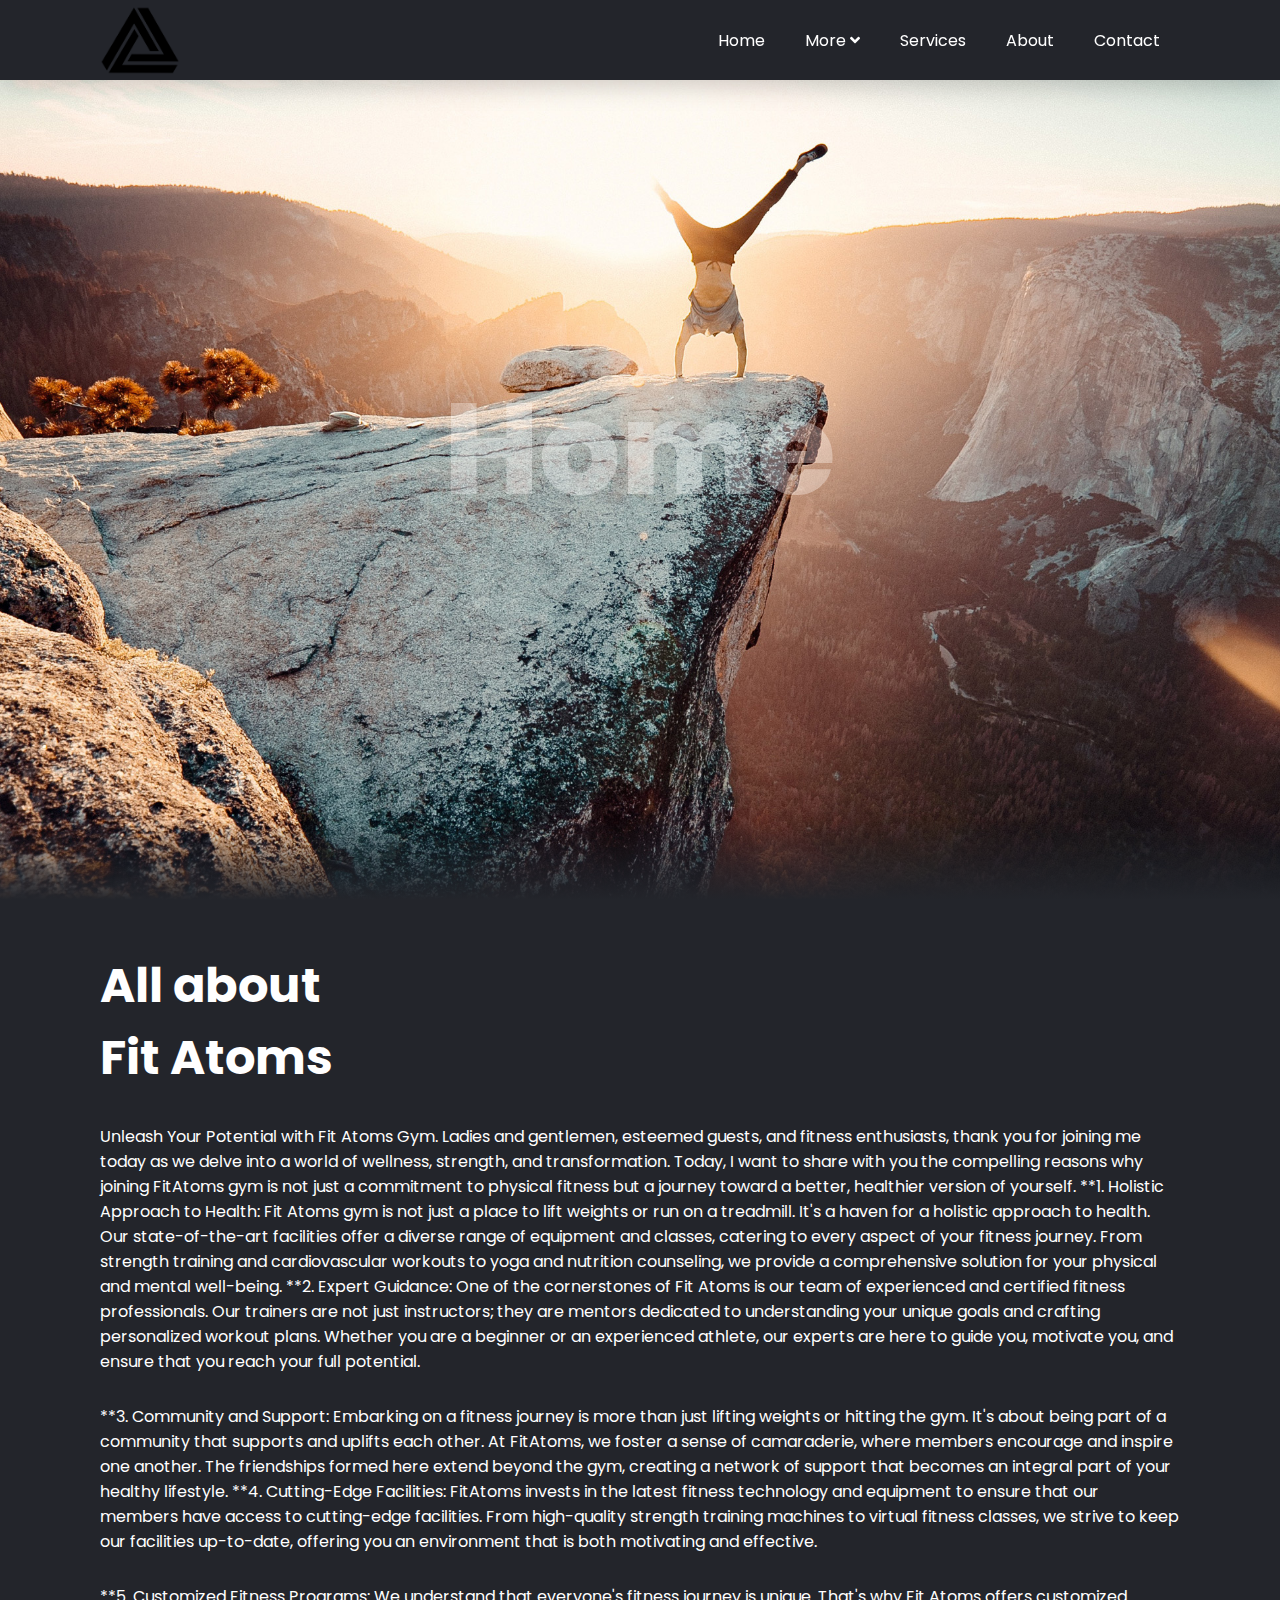
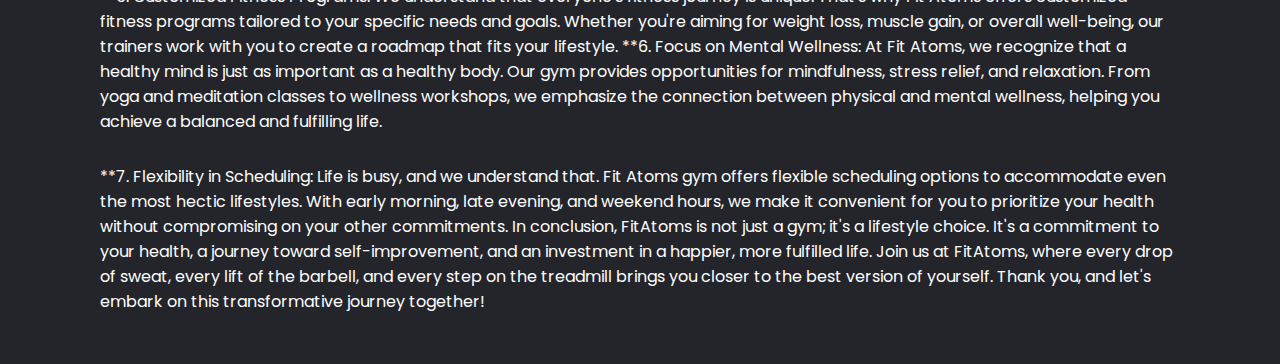
<file: index.html>
<!DOCTYPE html>
<html lang="en" dir="ltr">
  <head>
    <meta charset="utf-8">
    <meta name="viewport" content="width=device-width, initial-scale=1.0">
    <title>FitAtoms</title>
    <link rel="stylesheet" href="style.css">
    <link rel="stylesheet" href="https://cdnjs.cloudflare.com/ajax/libs/font-awesome/5.15.3/css/all.min.css">
    <script src="https://cdnjs.cloudflare.com/ajax/libs/jquery/3.6.0/jquery.min.js" charset="utf-8"></script>
  </head>
  <body>

    <header>
      <a href="imgg.png" class="logo"><img src="imgg.png" alt="Logo"></a>
      <div class="navigation">
        <ul class="menu">
          <div class="close-btn"></div>
          <li class="menu-item"><a href="#">Home</a></li>
          <li class="menu-item">
            <a class="sub-btn" href="#">More <i class="fas fa-angle-down"></i></a>
            <ul class="sub-menu">
              <li class="sub-item"><a href="exercitii.html">Exercises</a></li>
              <li class="sub-item"><a href="nutritie.html">Nutrition</a></li>
              <li class="sub-item"><a href="jokes.html">Jokes</a></li>
            </ul>
            
          
          <li class="menu-item"><a href="#">Services</a></li>
          <li class="menu-item"><a href="#">About</a></li>
          <li class="menu-item"><a href="contact.html">Contact</a></li>
        </ul>
      </div>
      <div class="menu-btn"></div>
    </header>

    <section class="section-home">
      <h1>Home</h1>
    </section>
    <section class="section-two">
      <h2>All about<br>Fit Atoms</h2>
      <p> Unleash Your Potential with Fit Atoms Gym. Ladies and gentlemen, esteemed guests, and fitness enthusiasts, thank you for joining me today as we delve into a world of wellness, strength, and transformation. Today, I want to share with you the compelling reasons why joining FitAtoms gym is not just a commitment to physical fitness but a journey toward a better, healthier version of yourself.  **1. Holistic Approach to Health: Fit Atoms gym is not just a place to lift weights or run on a treadmill. It's a haven for a holistic approach to health. Our state-of-the-art facilities offer a diverse range of equipment and classes, catering to every aspect of your fitness journey. From strength training and cardiovascular workouts to yoga and nutrition counseling, we provide a comprehensive solution for your physical and mental well-being. **2. Expert Guidance: One of the cornerstones of Fit Atoms is our team of experienced and certified fitness professionals. Our trainers are not just instructors; they are mentors dedicated to understanding your unique goals and crafting personalized workout plans. Whether you are a beginner or an experienced athlete, our experts are here to guide you, motivate you, and ensure that you reach your full potential.</p>
      <p>**3. Community and Support: Embarking on a fitness journey is more than just lifting weights or hitting the gym. It's about being part of a community that supports and uplifts each other. At FitAtoms, we foster a sense of camaraderie, where members encourage and inspire one another. The friendships formed here extend beyond the gym, creating a network of support that becomes an integral part of your healthy lifestyle. **4. Cutting-Edge Facilities: FitAtoms invests in the latest fitness technology and equipment to ensure that our members have access to cutting-edge facilities. From high-quality strength training machines to virtual fitness classes, we strive to keep our facilities up-to-date, offering you an environment that is both motivating and effective.</p>
      <p>**5. Customized Fitness Programs: We understand that everyone's fitness journey is unique. That's why Fit Atoms offers customized fitness programs tailored to your specific needs and goals. Whether you're aiming for weight loss, muscle gain, or overall well-being, our trainers work with you to create a roadmap that fits your lifestyle. **6. Focus on Mental Wellness: At Fit Atoms, we recognize that a healthy mind is just as important as a healthy body. Our gym provides opportunities for mindfulness, stress relief, and relaxation. From yoga and meditation classes to wellness workshops, we emphasize the connection between physical and mental wellness, helping you achieve a balanced and fulfilling life.</p>
      <p>**7. Flexibility in Scheduling: Life is busy, and we understand that. Fit Atoms gym offers flexible scheduling options to accommodate even the most hectic lifestyles. With early morning, late evening, and weekend hours, we make it convenient for you to prioritize your health without compromising on your other commitments. In conclusion, FitAtoms is not just a gym; it's a lifestyle choice. It's a commitment to your health, a journey toward self-improvement, and an investment in a happier, more fulfilled life. Join us at FitAtoms, where every drop of sweat, every lift of the barbell, and every step on the treadmill brings you closer to the best version of yourself. Thank you, and let's embark on this transformative journey together!</p>
    </section>

    <script type="text/javascript">
    //jquery for toggle dropdown menus
    $(document).ready(function(){
      //toggle sub-menus
      $(".sub-btn").click(function(){
        $(this).next(".sub-menu").slideToggle();
      });

      //toggle more-menus
      $(".more-btn").click(function(){
        $(this).next(".more-menu").slideToggle();
      });
    });

    //javascript for the responsive navigation menu
    var menu = document.querySelector(".menu");
    var menuBtn = document.querySelector(".menu-btn");
    var closeBtn = document.querySelector(".close-btn");

    menuBtn.addEventListener("click", () => {
      menu.classList.add("active");
    });

    closeBtn.addEventListener("click", () => {
      menu.classList.remove("active");
    });

    //javascript for the navigation bar effects on scroll
    window.addEventListener("scroll", function(){
      var header = document.querySelector("header");
      header.classList.toggle("sticky", window.scrollY > 0);
    });
    </script>

  </body>
</html>
</file>
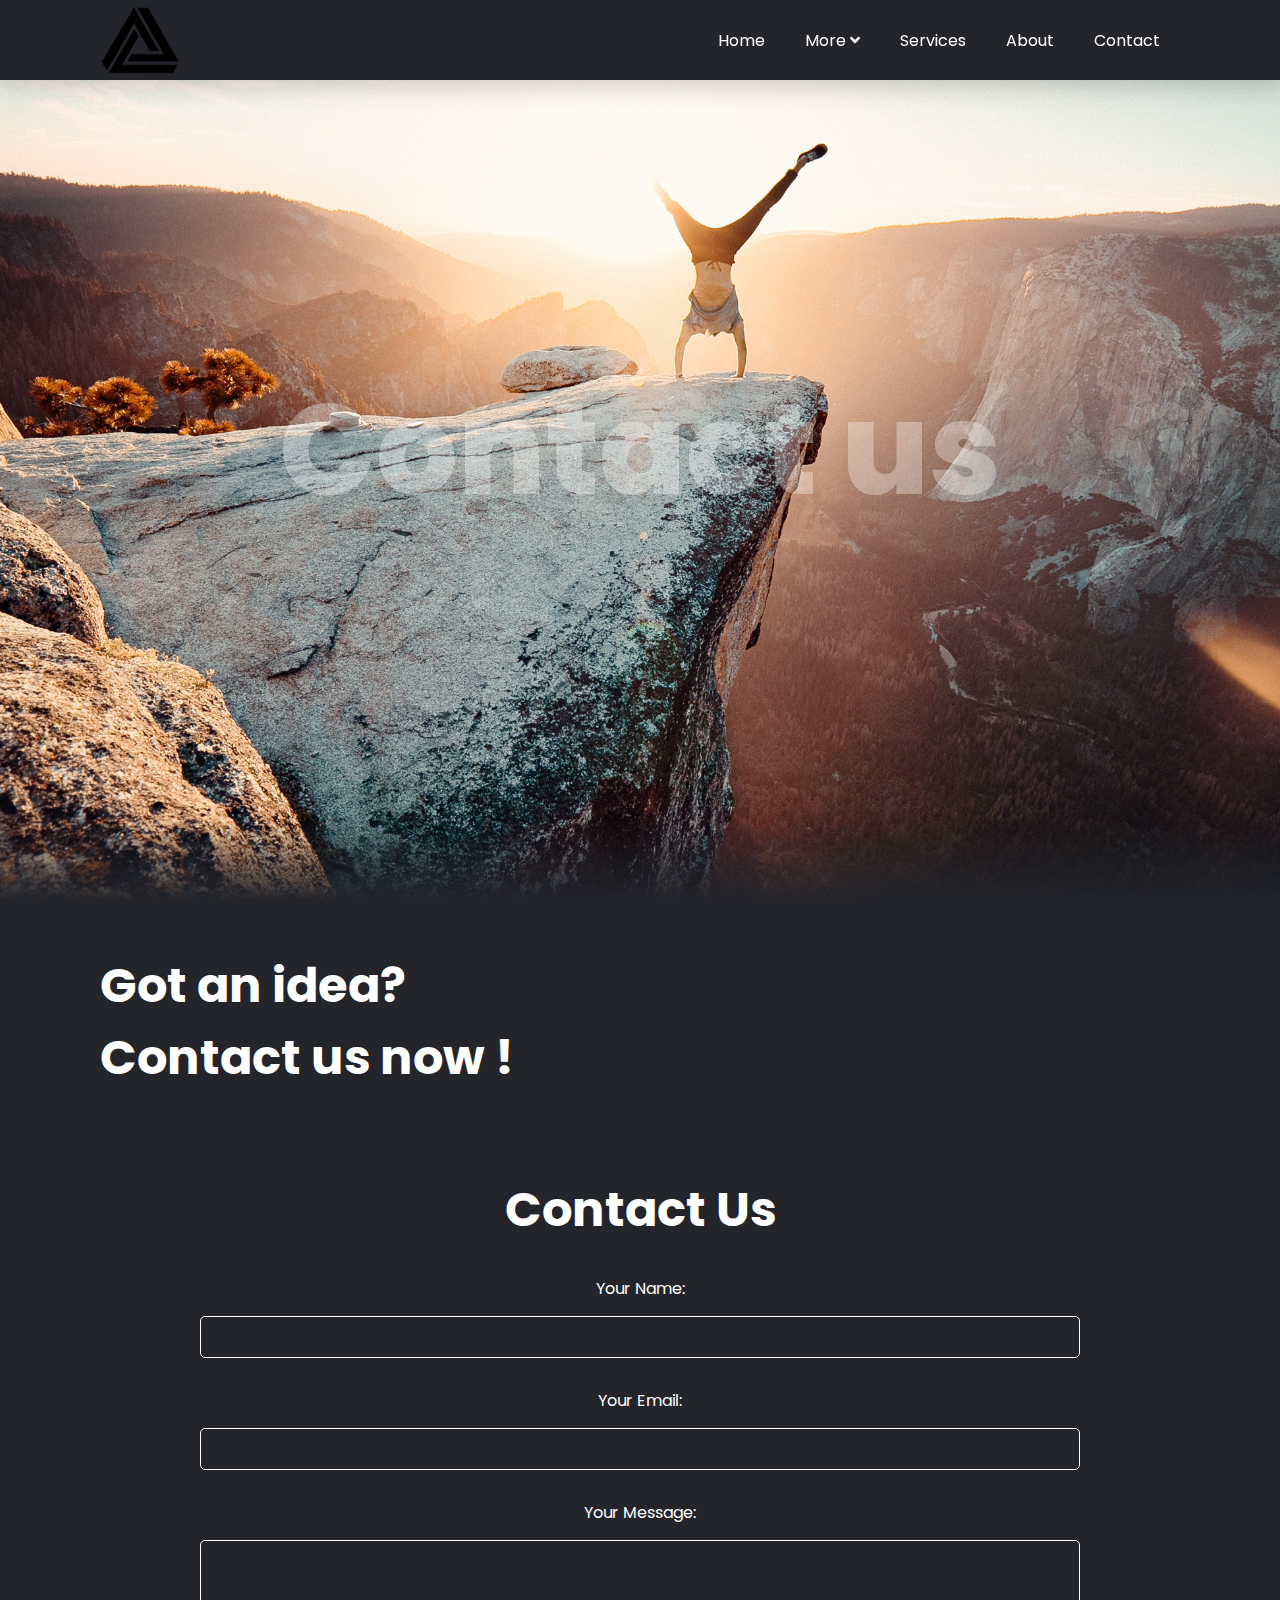
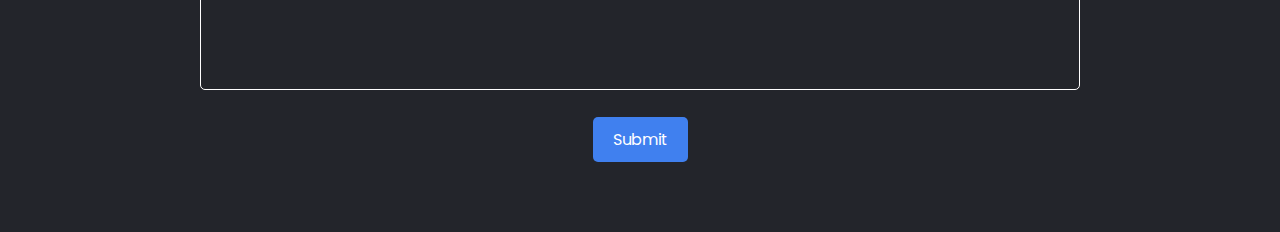
<file: contact.html>
<!DOCTYPE html>
<html lang="en" dir="ltr">
  <head>
    <meta charset="utf-8">
    <meta name="viewport" content="width=device-width, initial-scale=1.0">
    <title>FitAtoms</title>
    <link rel="stylesheet" href="style.css">
    <link rel="stylesheet" href="https://cdnjs.cloudflare.com/ajax/libs/font-awesome/5.15.3/css/all.min.css">
    <script src="https://cdnjs.cloudflare.com/ajax/libs/jquery/3.6.0/jquery.min.js" charset="utf-8"></script>
  </head>
  <body>

    <header>
      <a href="imgg.png" class="logo"><img src="imgg.png" alt="Logo"></a>
      <div class="navigation">
        <ul class="menu">
          <div class="close-btn"></div>
          <li class="menu-item"><a href="index.html">Home</a></li>
          <li class="menu-item">
            <a class="sub-btn" href="#">More <i class="fas fa-angle-down"></i></a>
            <ul class="sub-menu">
              <li class="sub-item"><a href="exercitii.html">Exercises</a></li>
              <li class="sub-item"><a href="nutritie.html">Nutrition</a></li>
              <li class="sub-item"><a href="jokes.html">Jokes</a></li>
            </ul>
            
          
          <li class="menu-item"><a href="#">Services</a></li>
          <li class="menu-item"><a href="#">About</a></li>
          <li class="menu-item"><a href="contact.html">Contact</a></li>
        </ul>
      </div>
      <div class="menu-btn"></div>
    </header>

    <section class="section-home">
      <h1>Contact us</h1>
    </section>
    <section class="section-two">
      <h2>Got an idea?<br>Contact us now !</h2>
      <section class="section-form">
        <h2>Contact Us</h2>
        <form action="#" method="post">
          <label for="name">Your Name:</label>
          <input type="text" id="name" name="name" required>
      
          <label for="email">Your Email:</label>
          <input type="email" id="email" name="email" required>
      
          <label for="message">Your Message:</label>
          <textarea id="message" name="message" required></textarea>
      
          <button type="submit">Submit</button>
        </form>
      </section>
      <p></p>

    </section>

    <script type="text/javascript">
    //jquery for toggle dropdown menus
    $(document).ready(function(){
      //toggle sub-menus
      $(".sub-btn").click(function(){
        $(this).next(".sub-menu").slideToggle();
      });

      //toggle more-menus
      $(".more-btn").click(function(){
        $(this).next(".more-menu").slideToggle();
      });
    });

    //javascript for the responsive navigation menu
    var menu = document.querySelector(".menu");
    var menuBtn = document.querySelector(".menu-btn");
    var closeBtn = document.querySelector(".close-btn");

    menuBtn.addEventListener("click", () => {
      menu.classList.add("active");
    });

    closeBtn.addEventListener("click", () => {
      menu.classList.remove("active");
    });

    //javascript for the navigation bar effects on scroll
    window.addEventListener("scroll", function(){
      var header = document.querySelector("header");
      header.classList.toggle("sticky", window.scrollY > 0);
    });
    </script>

  </body>
</html>
</file>
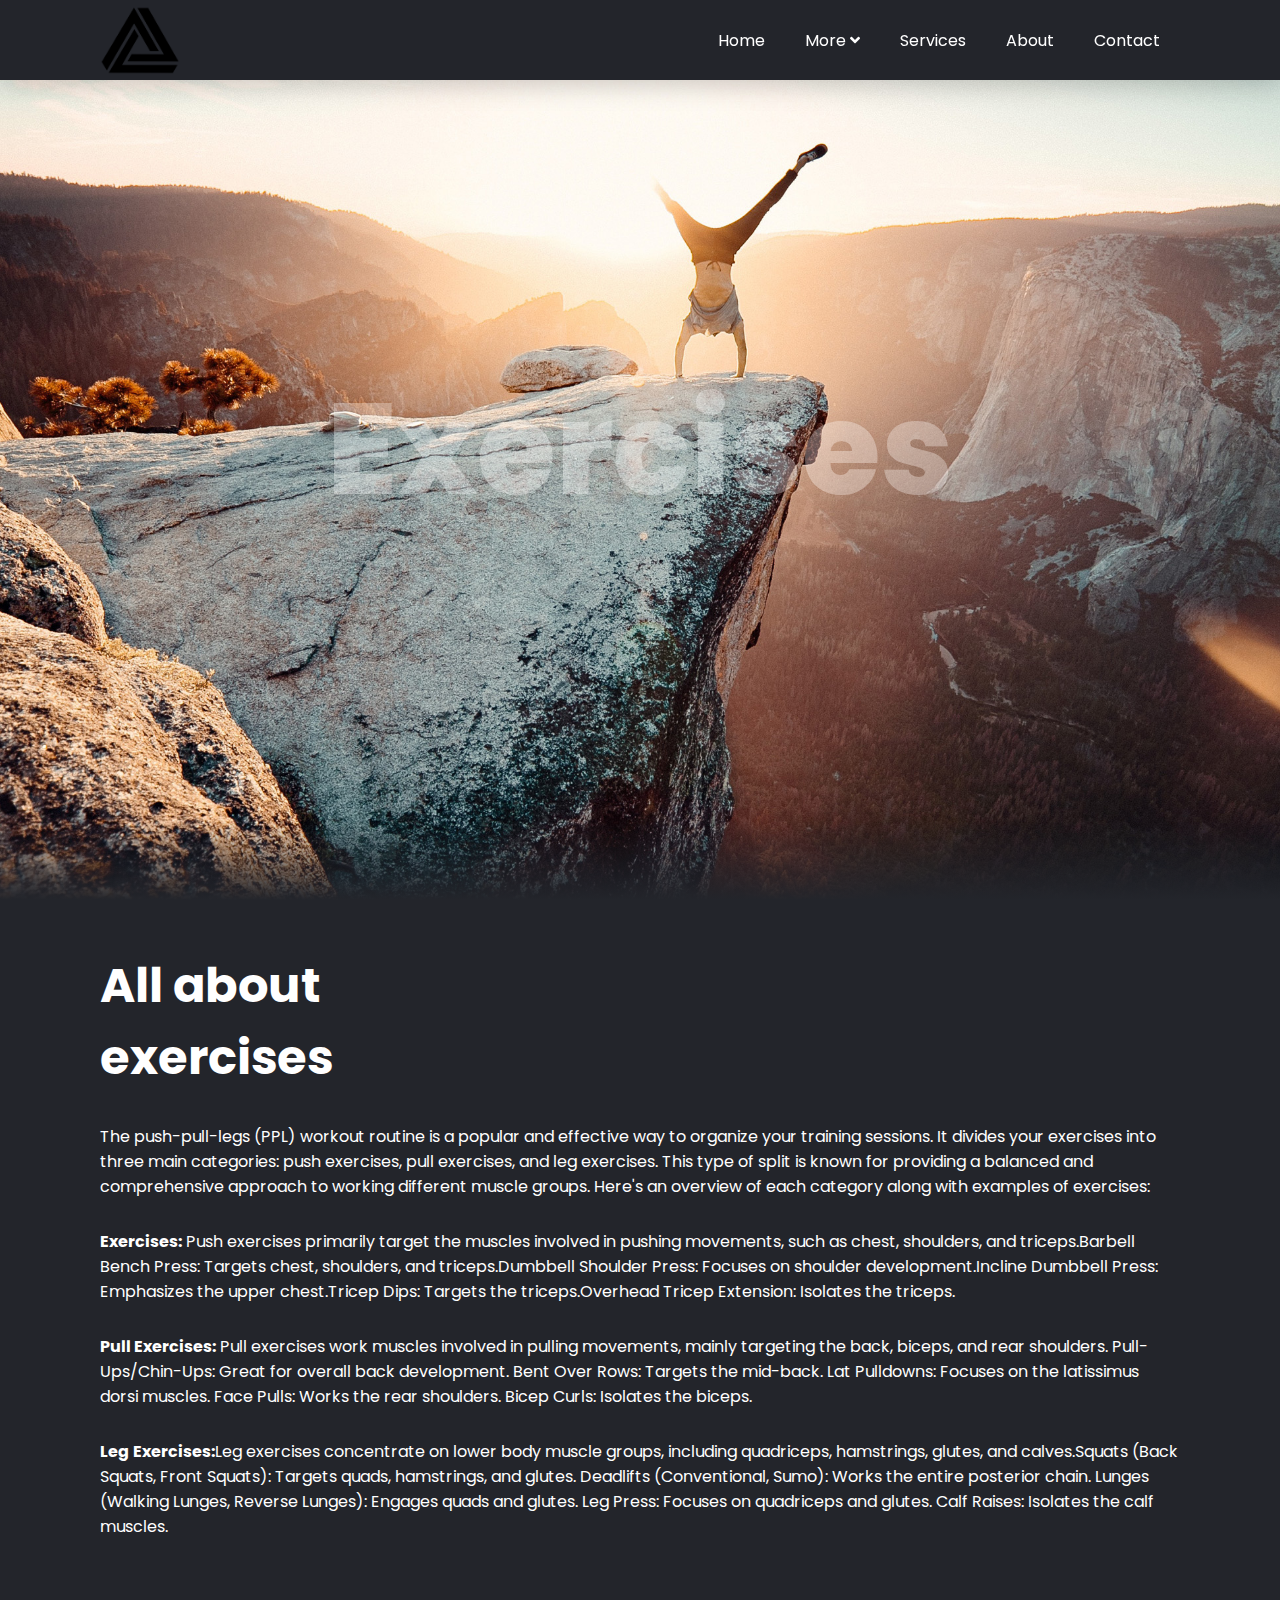
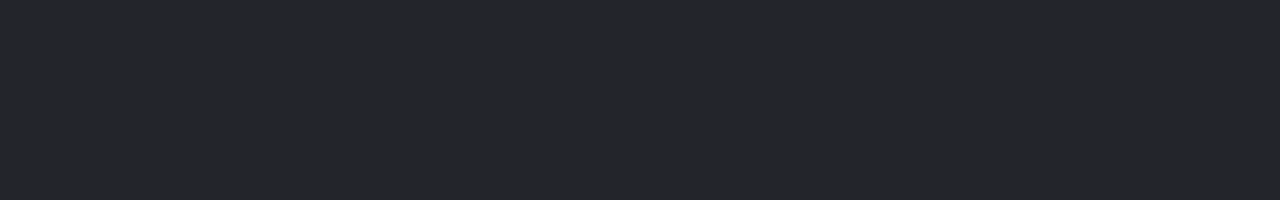
<file: exercitii.html>
<!DOCTYPE html>
<html lang="en" dir="ltr">
  <head>
    <meta charset="utf-8">
    <meta name="viewport" content="width=device-width, initial-scale=1.0">
    <title>FitAtoms</title>
    <link rel="stylesheet" href="style.css">
    <link rel="stylesheet" href="https://cdnjs.cloudflare.com/ajax/libs/font-awesome/5.15.3/css/all.min.css">
    <script src="https://cdnjs.cloudflare.com/ajax/libs/jquery/3.6.0/jquery.min.js" charset="utf-8"></script>
  </head>

  <body>

    <header>
        <a href="imgg.png" class="logo"><img src="imgg.png" alt="Logo"></a>
      <div class="navigation">
        <ul class="menu">
          <div class="close-btn"></div>
          <li class="menu-item"><a href="index.html">Home</a></li>
          <li class="menu-item">
            <a class="sub-btn" href="#">More <i class="fas fa-angle-down"></i></a>
            <ul class="sub-menu">
              <li class="sub-item"><a href="exercitii.html">Exercises</a></li>
              <li class="sub-item"><a href="nutritie.html">Nutrition</a></li>
              <li class="sub-item"><a href="jokes.html">Jokes</a></li>
            </ul>
            
          
          <li class="menu-item"><a href="#">Services</a></li>
          <li class="menu-item"><a href="#">About</a></li>
          <li class="menu-item"><a href="contact.html">Contact</a></li>
        </ul>
      </div>
      <div class="menu-btn"></div>
    </header>

    <section class="section-home">
        <h1>Exercises</h1>
      </section>
      <section class="section-two">
        <h2>All about<br>exercises</h2>
        <p>The push-pull-legs (PPL) workout routine is a popular and effective way to organize your training sessions. It divides your exercises into three main categories: push exercises, pull exercises, and leg exercises. This type of split is known for providing a balanced and comprehensive approach to working different muscle groups. Here's an overview of each category along with examples of exercises:</p>
        <p><strong>Exercises:</strong> Push exercises primarily target the muscles involved in pushing movements, such as chest, shoulders, and triceps.Barbell Bench Press: Targets chest, shoulders, and triceps.Dumbbell Shoulder Press: Focuses on shoulder development.Incline Dumbbell Press: Emphasizes the upper chest.Tricep Dips: Targets the triceps.Overhead Tricep Extension: Isolates the triceps.</p>
        <p><strong>Pull Exercises:</strong> Pull exercises work muscles involved in pulling movements, mainly targeting the back, biceps, and rear shoulders. Pull-Ups/Chin-Ups: Great for overall back development. Bent Over Rows: Targets the mid-back. Lat Pulldowns: Focuses on the latissimus dorsi muscles. Face Pulls: Works the rear shoulders. Bicep Curls: Isolates the biceps.</p>
        <p><strong>Leg Exercises:</strong>Leg exercises concentrate on lower body muscle groups, including quadriceps, hamstrings, glutes, and calves.Squats (Back Squats, Front Squats): Targets quads, hamstrings, and glutes.
Deadlifts (Conventional, Sumo): Works the entire posterior chain. Lunges (Walking Lunges, Reverse Lunges): Engages quads and glutes. Leg Press: Focuses on quadriceps and glutes. Calf Raises: Isolates the calf muscles.</p>
      </section>

      <script type="text/javascript">
        //jquery for toggle dropdown menus
        $(document).ready(function(){
          //toggle sub-menus
          $(".sub-btn").click(function(){
            $(this).next(".sub-menu").slideToggle();
          });
    
          //toggle more-menus
          $(".more-btn").click(function(){
            $(this).next(".more-menu").slideToggle();
          });
        });
    
        //javascript for the responsive navigation menu
        var menu = document.querySelector(".menu");
        var menuBtn = document.querySelector(".menu-btn");
        var closeBtn = document.querySelector(".close-btn");
    
        menuBtn.addEventListener("click", () => {
          menu.classList.add("active");
        });
    
        closeBtn.addEventListener("click", () => {
          menu.classList.remove("active");
        });
    
        //javascript for the navigation bar effects on scroll
        window.addEventListener("scroll", function(){
          var header = document.querySelector("header");
          header.classList.toggle("sticky", window.scrollY > 0);
        });
        </script>
    
      </body>
    </html>
</file>
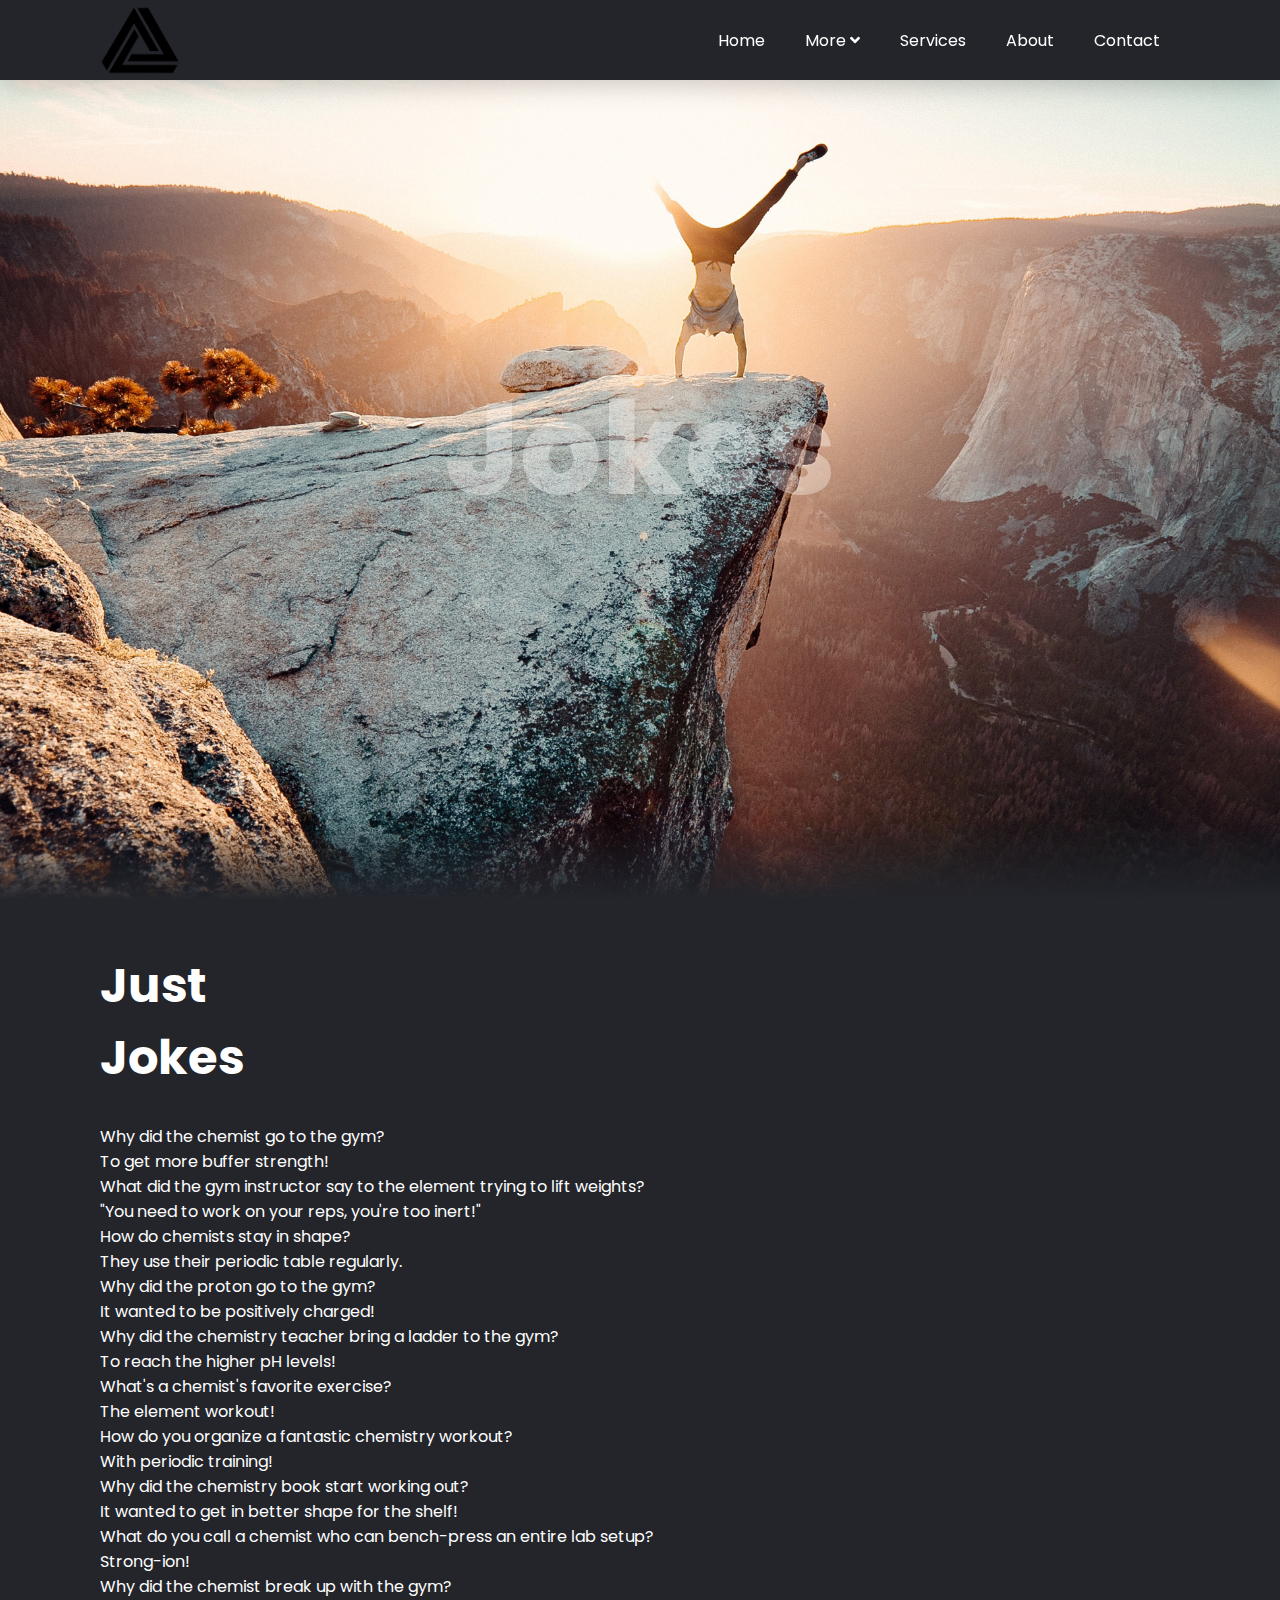
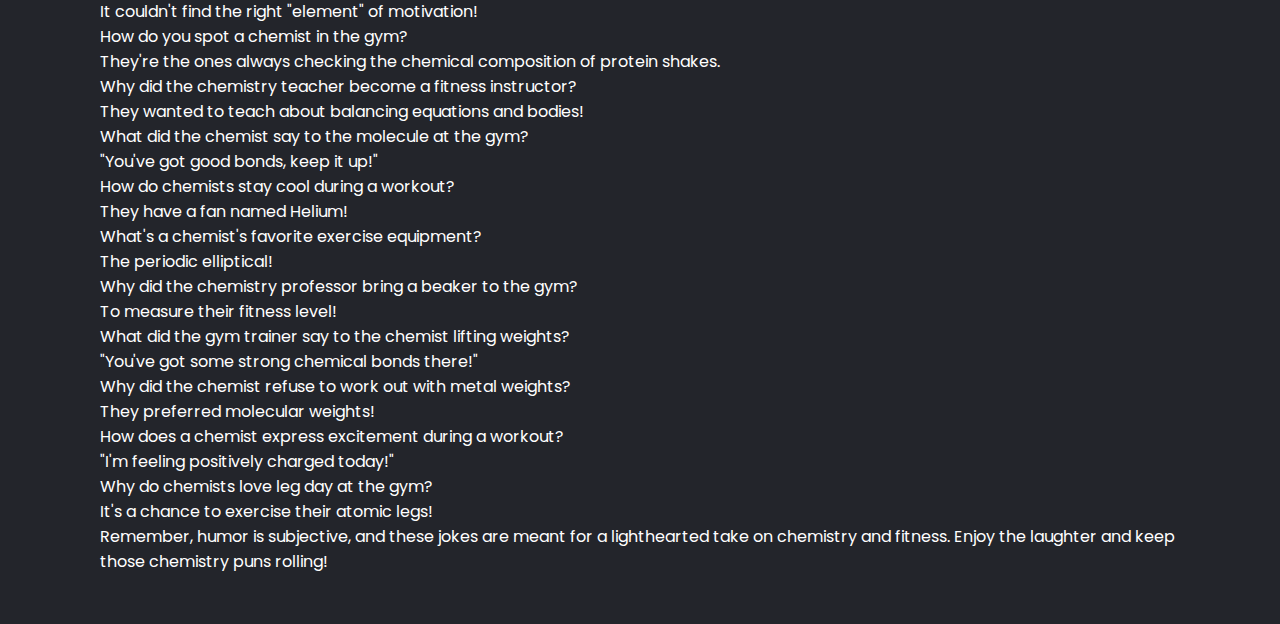
<file: jokes.html>
<!DOCTYPE html>
<html lang="en" dir="ltr">
  <head>
    <meta charset="utf-8">
    <meta name="viewport" content="width=device-width, initial-scale=1.0">
    <title>FitAtoms</title>
    <link rel="stylesheet" href="style.css">
    <link rel="stylesheet" href="https://cdnjs.cloudflare.com/ajax/libs/font-awesome/5.15.3/css/all.min.css">
    <script src="https://cdnjs.cloudflare.com/ajax/libs/jquery/3.6.0/jquery.min.js" charset="utf-8"></script>
  </head>

  <body>

    <header>
        <a href="imgg.png" class="logo"><img src="imgg.png" alt="Logo"></a>
      <div class="navigation">
        <ul class="menu">
          <div class="close-btn"></div>
          <li class="menu-item"><a href="index.html">Home</a></li>
          <li class="menu-item">
            <a class="sub-btn" href="#">More <i class="fas fa-angle-down"></i></a>
            <ul class="sub-menu">
              <li class="sub-item"><a href="exercitii.html">Exercises</a></li>
              <li class="sub-item"><a href="nutritie.html">Nutrition</a></li>
              <li class="sub-item"><a href="jokes.html">Jokes</a></li>
            </ul>
            
          
          <li class="menu-item"><a href="#">Services</a></li>
          <li class="menu-item"><a href="#">About</a></li>
          <li class="menu-item"><a href="contact.html">Contact</a></li>
        </ul>
      </div>
      <div class="menu-btn"></div>
    </header>

    <section class="section-home">
        <h1>Jokes</h1>
      </section>
      <section class="section-two">
        <h2>Just<br>Jokes</h2>
        <p> 
            
            
            Why did the chemist go to the gym?<br>
            
            To get more buffer strength!<br>
            What did the gym instructor say to the element trying to lift weights?<br>
            
            "You need to work on your reps, you're too inert!"<br>
            How do chemists stay in shape?<br>
            
            They use their periodic table regularly.<br>
            Why did the proton go to the gym?<br>
            
            It wanted to be positively charged!<br>
            Why did the chemistry teacher bring a ladder to the gym?<br>
            
            To reach the higher pH levels!<br>
            What's a chemist's favorite exercise?<br>
            
            The element workout!<br>
            How do you organize a fantastic chemistry workout?<br>
            
            With periodic training!<br>
            Why did the chemistry book start working out?<br>
            
            It wanted to get in better shape for the shelf!<br>
            What do you call a chemist who can bench-press an entire lab setup?<br>
            
            Strong-ion!<br>
            Why did the chemist break up with the gym?<br>
            
            It couldn't find the right "element" of motivation!<br>
            How do you spot a chemist in the gym?<br>
            
            They're the ones always checking the chemical composition of protein shakes.<br>
            Why did the chemistry teacher become a fitness instructor?<br>
            
            They wanted to teach about balancing equations and bodies!<br>
            What did the chemist say to the molecule at the gym?<br>
            
            "You've got good bonds, keep it up!"<br>
            How do chemists stay cool during a workout?<br>
            
            They have a fan named Helium!<br>
            What's a chemist's favorite exercise equipment?<br>
            
            The periodic elliptical!<br>
            Why did the chemistry professor bring a beaker to the gym?<br>
            
            To measure their fitness level!<br>
            What did the gym trainer say to the chemist lifting weights?<br>
            
            "You've got some strong chemical bonds there!"<br>
            Why did the chemist refuse to work out with metal weights?<br>
            
            They preferred molecular weights!<br>
            How does a chemist express excitement during a workout?<br>
            
            "I'm feeling positively charged today!"<br>
            Why do chemists love leg day at the gym?<br>
            
            It's a chance to exercise their atomic legs!<br>
            Remember, humor is subjective, and these jokes are meant for a lighthearted take on chemistry and fitness. Enjoy the laughter and keep those chemistry puns rolling!</p>
      </section>

      <script type="text/javascript">
        //jquery for toggle dropdown menus
        $(document).ready(function(){
          //toggle sub-menus
          $(".sub-btn").click(function(){
            $(this).next(".sub-menu").slideToggle();
          });
    
          //toggle more-menus
          $(".more-btn").click(function(){
            $(this).next(".more-menu").slideToggle();
          });
        });
    
        //javascript for the responsive navigation menu
        var menu = document.querySelector(".menu");
        var menuBtn = document.querySelector(".menu-btn");
        var closeBtn = document.querySelector(".close-btn");
    
        menuBtn.addEventListener("click", () => {
          menu.classList.add("active");
        });
    
        closeBtn.addEventListener("click", () => {
          menu.classList.remove("active");
        });
    
        //javascript for the navigation bar effects on scroll
        window.addEventListener("scroll", function(){
          var header = document.querySelector("header");
          header.classList.toggle("sticky", window.scrollY > 0);
        });
        </script>
    
      </body>
    </html>
</file>
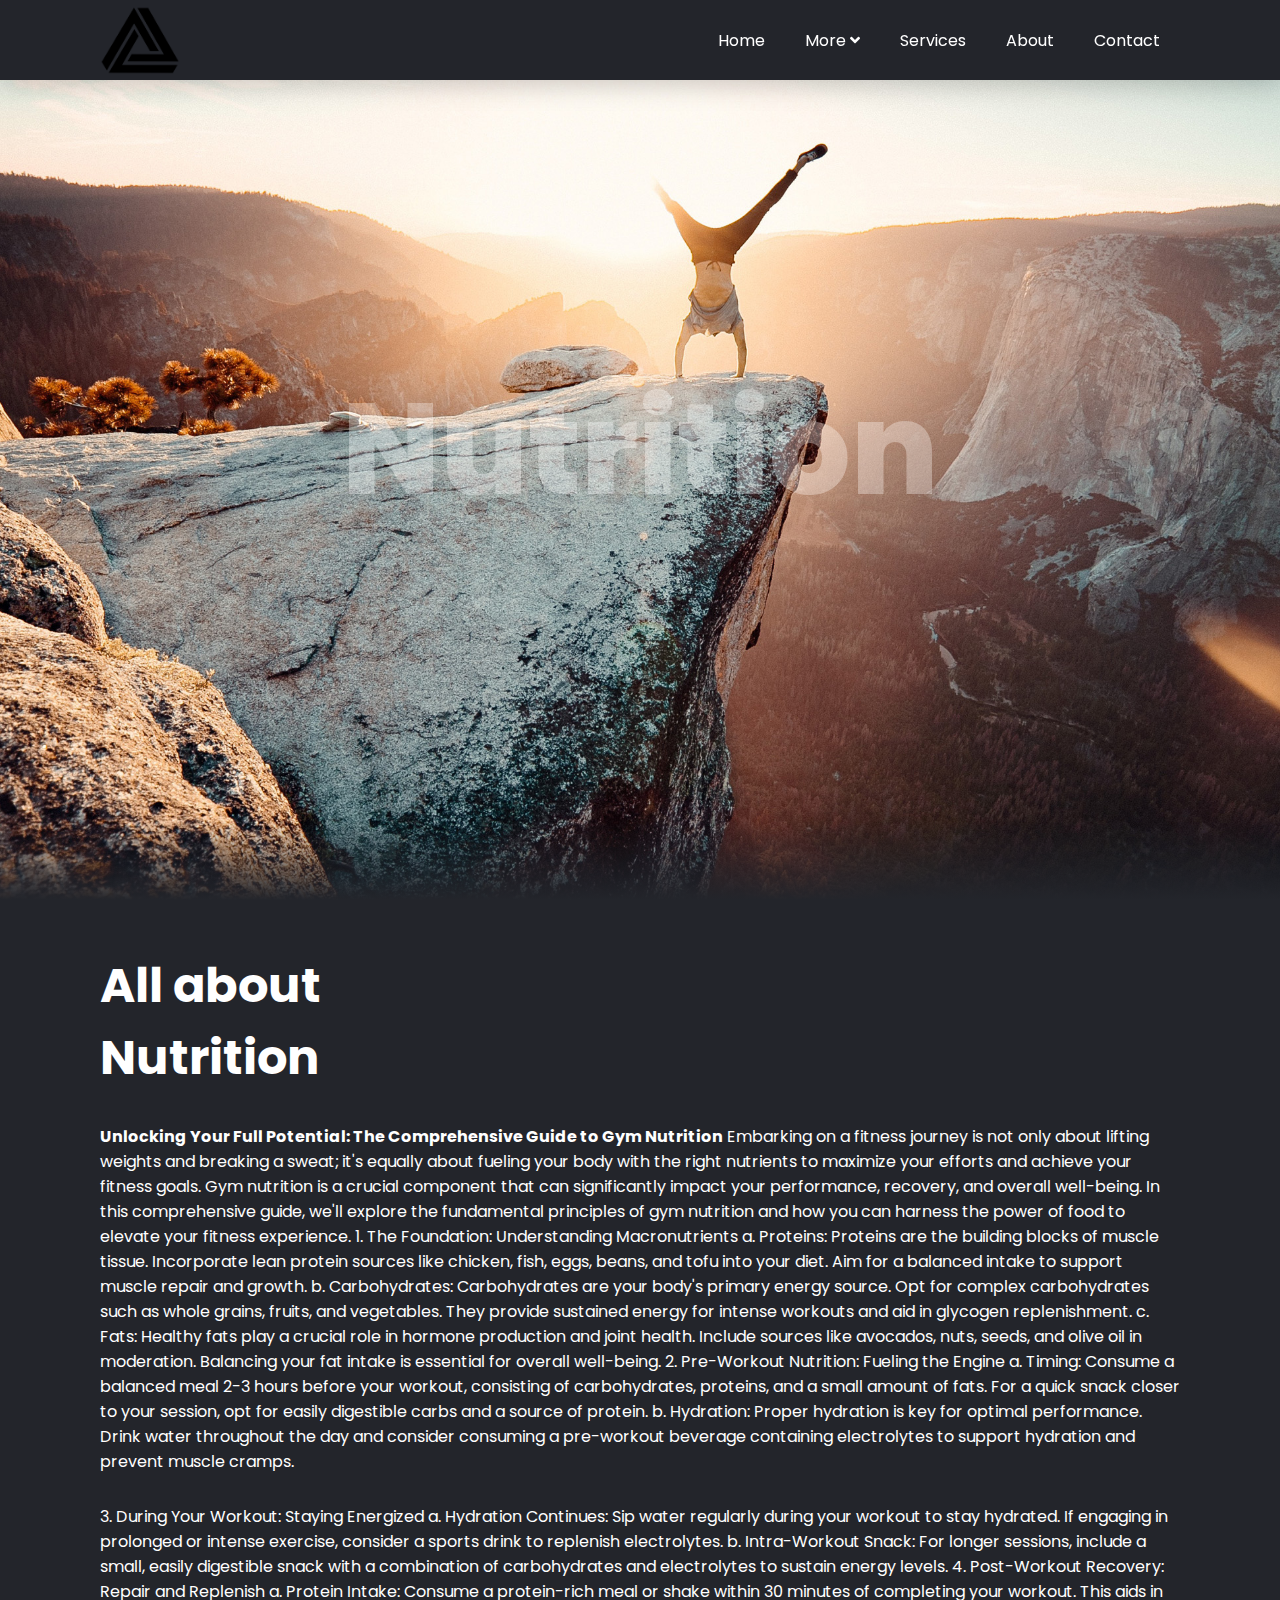
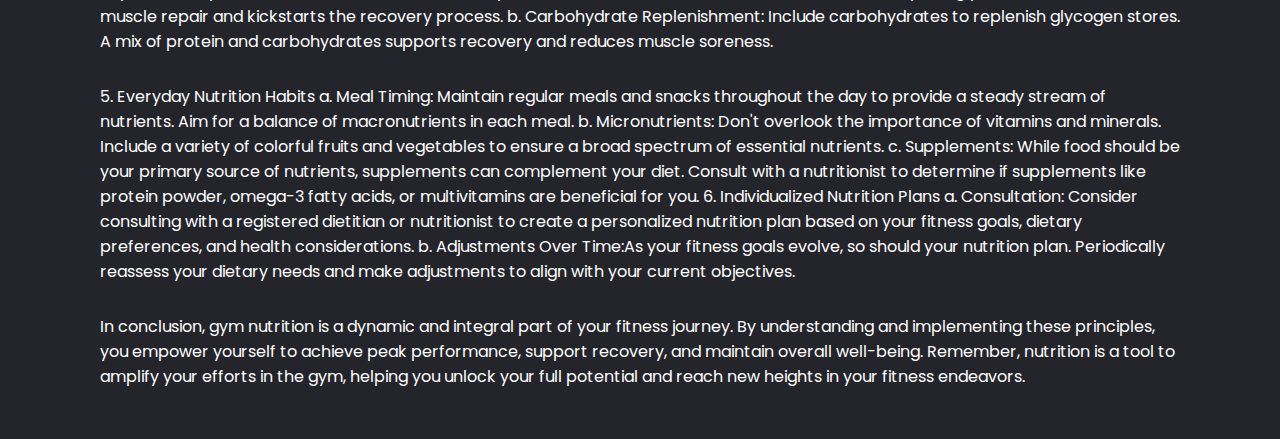
<file: nutritie.html>
<!DOCTYPE html>
<html lang="en" dir="ltr">
  <head>
    <meta charset="utf-8">
    <meta name="viewport" content="width=device-width, initial-scale=1.0">
    <title>FitAtoms</title>
    <link rel="stylesheet" href="style.css">
    <link rel="stylesheet" href="https://cdnjs.cloudflare.com/ajax/libs/font-awesome/5.15.3/css/all.min.css">
    <script src="https://cdnjs.cloudflare.com/ajax/libs/jquery/3.6.0/jquery.min.js" charset="utf-8"></script>
  </head>
  <body>

    <header>
      <a href="imgg.png" class="logo"><img src="imgg.png" alt="Logo"></a>
      <div class="navigation">
        <ul class="menu">
          <div class="close-btn"></div>
          <li class="menu-item"><a href="#">Home</a></li>
          <li class="menu-item">
            <a class="sub-btn" href="#">More <i class="fas fa-angle-down"></i></a>
            <ul class="sub-menu">
              <li class="sub-item"><a href="exercitii.html">Exercises</a></li>
              <li class="sub-item"><a href="nutritie.html">Nutrition</a></li>
              <li class="sub-item"><a href="jokes.html">Jokes</a></li>
            </ul>
            
          
          <li class="menu-item"><a href="#">Services</a></li>
          <li class="menu-item"><a href="#">About</a></li>
          <li class="menu-item"><a href="contact.html">Contact</a></li>
        </ul>
      </div>
      <div class="menu-btn"></div>
    </header>

    <section class="section-home">
      <h1>Nutrition</h1>
    </section>
    <section class="section-two">
        <h2>All about<br>Nutrition</h2>
        <p><strong>Unlocking Your Full Potential: The Comprehensive Guide to Gym Nutrition</strong> Embarking on a fitness journey is not only about lifting weights and breaking a sweat; it's equally about fueling your body with the right nutrients to maximize your efforts and achieve your fitness goals. Gym nutrition is a crucial component that can significantly impact your performance, recovery, and overall well-being. In this comprehensive guide, we'll explore the fundamental principles of gym nutrition and how you can harness the power of food to elevate your fitness experience. 1. The Foundation: Understanding Macronutrients a. Proteins: Proteins are the building blocks of muscle tissue. Incorporate lean protein sources like chicken, fish, eggs, beans, and tofu into your diet. Aim for a balanced intake to support muscle repair and growth. b. Carbohydrates: Carbohydrates are your body's primary energy source. Opt for complex carbohydrates such as whole grains, fruits, and vegetables. They provide sustained energy for intense workouts and aid in glycogen replenishment. c. Fats: Healthy fats play a crucial role in hormone production and joint health. Include sources like avocados, nuts, seeds, and olive oil in moderation. Balancing your fat intake is essential for overall well-being. 2. Pre-Workout Nutrition: Fueling the Engine a. Timing: Consume a balanced meal 2-3 hours before your workout, consisting of carbohydrates, proteins, and a small amount of fats. For a quick snack closer to your session, opt for easily digestible carbs and a source of protein. b. Hydration: Proper hydration is key for optimal performance. Drink water throughout the day and consider consuming a pre-workout beverage containing electrolytes to support hydration and prevent muscle cramps.</p>
        <p>3. During Your Workout: Staying Energized a. Hydration Continues: Sip water regularly during your workout to stay hydrated. If engaging in prolonged or intense exercise, consider a sports drink to replenish electrolytes. b. Intra-Workout Snack: For longer sessions, include a small, easily digestible snack with a combination of carbohydrates and electrolytes to sustain energy levels. 4. Post-Workout Recovery: Repair and Replenish a. Protein Intake: Consume a protein-rich meal or shake within 30 minutes of completing your workout. This aids in muscle repair and kickstarts the recovery process. b. Carbohydrate Replenishment: Include carbohydrates to replenish glycogen stores. A mix of protein and carbohydrates supports recovery and reduces muscle soreness.</p>
        <p>5. Everyday Nutrition Habits a. Meal Timing: Maintain regular meals and snacks throughout the day to provide a steady stream of nutrients. Aim for a balance of macronutrients in each meal. b. Micronutrients: Don't overlook the importance of vitamins and minerals. Include a variety of colorful fruits and vegetables to ensure a broad spectrum of essential nutrients. c. Supplements: While food should be your primary source of nutrients, supplements can complement your diet. Consult with a nutritionist to determine if supplements like protein powder, omega-3 fatty acids, or multivitamins are beneficial for you. 6. Individualized Nutrition Plans a. Consultation: Consider consulting with a registered dietitian or nutritionist to create a personalized nutrition plan based on your fitness goals, dietary preferences, and health considerations. b. Adjustments Over Time:As your fitness goals evolve, so should your nutrition plan. Periodically reassess your dietary needs and make adjustments to align with your current objectives.</p>
        <p>In conclusion, gym nutrition is a dynamic and integral part of your fitness journey. By understanding and implementing these principles, you empower yourself to achieve peak performance, support recovery, and maintain overall well-being. Remember, nutrition is a tool to amplify your efforts in the gym, helping you unlock your full potential and reach new heights in your fitness endeavors.</p>
    </section>
    <script type="text/javascript">
    //jquery for toggle dropdown menus
    $(document).ready(function(){
      //toggle sub-menus
      $(".sub-btn").click(function(){
        $(this).next(".sub-menu").slideToggle();
      });

      //toggle more-menus
      $(".more-btn").click(function(){
        $(this).next(".more-menu").slideToggle();
      });
    });

    //javascript for the responsive navigation menu
    var menu = document.querySelector(".menu");
    var menuBtn = document.querySelector(".menu-btn");
    var closeBtn = document.querySelector(".close-btn");

    menuBtn.addEventListener("click", () => {
      menu.classList.add("active");
    });

    closeBtn.addEventListener("click", () => {
      menu.classList.remove("active");
    });

    //javascript for the navigation bar effects on scroll
    window.addEventListener("scroll", function(){
      var header = document.querySelector("header");
      header.classList.toggle("sticky", window.scrollY > 0);
    });
    </script>

  </body>
</html>
</file>
<file: style.css>
@import url('https://fonts.googleapis.com/css2?family=Poppins:wght@100;200;300;400;500;600;700;800;900&display=swap');

*{
  margin: 0;
  padding: 0;
  box-sizing: border-box;
  font-family: "Poppins", sans-serif;
}

section{
  padding: 20px 100px;
}

.section-home{
  position: relative;
  min-height: 100vh;
  background: url(bg.jpg)no-repeat;
  background-size: cover;
  background-position: center;
  display: flex;
  justify-content: center;
  align-items: center;
}

.section-home:before{
  content: '';
  position: absolute;
  background: linear-gradient(to top, #23252B, transparent);
  width: 100%;
  height: 80px;
  bottom: 0;
}

.section-home h1{
  color: #fff;
  font-size: 10vw;
  font-weight: 800;
  text-shadow: 0 5px 25px rgb(0 0 0 / 20%);
  opacity: 0.3;
}

.section-two{
  min-height: 100vh;
  background: #23252B;
}

.section-two h2{
  color: #fff;
  font-size: 3em;
  font-weight: 700;
  margin: 30px 0;
}

.section-two p{
  color: #fff;
  font-size: 1em;
  margin: 30px 0;
}

header{
  z-index: 999;
  position: fixed;
  top: 0;
  left: 0;
  width: 100%;
  display: flex;
  justify-content: space-between;
  align-items: center;
  background: #23252B;
  box-shadow: 0 5px 25px rgb(0 0 0 / 20%);
  padding: 0 100px;
  transition: 0.6s;
}

 header .logo{
 
    color: #fff;
    font-size: 1.8em;
    font-weight: 700;
    text-transform: uppercase;
    text-decoration: none;
    letter-spacing: 2px;
    display: flex; 
    align-items: center; 
 }
  header .logo img {
    width: auto; 
    height: 80px;
    margin-right: 5px; 
  
}

header .navigation{
  position: relative;
  line-height: 75px;
  transition: 0.6s;
  transition-property: line-height;
}

header.sticky .navigation{
  line-height: 60px;
}

header .navigation .menu{
  position: relative;
  display: flex;
  justify-content: center;
  list-style: none;
  user-select: none;
}

.menu-item > a{
  color: #fff;
  font-size: 1em;
  text-decoration: none;
  margin: 20px;
  padding: 25px 0;
}

.menu-item > a:hover{
  color: #469DFF;
  transition: 0.3s;
}

.menu-item .sub-menu{
  position: absolute;
  background: #23252B;
  top: 74px;
  line-height: 40px;
  list-style: none;
  border-radius: 0 0 8px 8px;
  box-shadow: 0 5px 25px rgb(0 0 0 / 20%);
  pointer-events: none;
  transform: translateY(20px);
  opacity: 0;
  transition: 0.3s;
  transition-property: transform, opacity;
}

header.sticky .menu-item .sub-menu{
  top: 60px;
}

.menu-item:hover .sub-menu{
  pointer-events: all;
  transform: translateY(0);
  opacity: 1;
}

.menu-item .sub-menu .sub-item{
  position: relative;
  padding: 7px 0;
  cursor: pointer;
  box-shadow: inset 0px -30px 5px -30px rgba(255, 255, 255, 0.2);
}

.menu-item .sub-menu .sub-item a{
  color: #fff;
  font-size: 1em;
  text-decoration: none;
  padding: 15px 30px;
}

.menu-item .sub-menu .sub-item:hover{
  background: #4080EF;
}

.menu-item .sub-menu .sub-item:last-child:hover{
  border-radius: 0 0 8px 8px;
}

.more .more-menu{
  position: absolute;
  background: #23252B;
  list-style: none;
  top: 0;
  left: 100%;
  white-space: nowrap;
  border-radius: 0 8px 8px 8px;
  overflow: hidden;
  pointer-events: none;
  transform: translateY(20px);
  opacity: 0;
  transition: 0.3s;
  transition-property: transform, opacity;
}

.more:hover .more-menu{
  pointer-events: all;
  transform: translateY(0);
  opacity: 1;
}

.more .more-menu .more-item{
  padding: 7px 0;
  box-shadow: inset 0px -30px 5px -30px rgba(255, 255, 255, 0.2);
  transition: 0.3s;
}

.more .more-menu .more-item:hover{
  background: #4080EF;
}

.menu-btn{
  display: none;
}

@media (max-width: 1060px){
  header .navigation .menu{
    position: fixed;
    display: block;
    background: #23252b;
    min-width: 350px;
    height: 100vh;
    top: 0;
    right: -100%;
    padding: 90px 50px;
    visibility: hidden;
    overflow-y: auto;
    transition: 0.5s;
    transition-property: right, visibility;
  }

  header.sticky .navigation{
    line-height: 75px;
  }

  header .navigation .menu.active{
    right: 0;
    visibility: visible;
  }

  .menu-item{
    position: relative;
  }

  .menu-item .sub-menu{
    opacity: 1;
    position: relative;
    top: 0;
    transform: translateX(10px);
    background: rgba(255, 255, 255, 0.1);
    border-radius: 5px;
    overflow: hidden;
    display: none;
  }

  header.sticky .menu-item .sub-menu{
    top: 0;
  }

  .menu-item:hover .sub-menu{
    transform: translateX(10px);
  }

  .menu-item .sub-menu .sub-item{
    box-shadow: none;
  }

  .menu-item .sub-menu .sub-item:hover{
    background: none;
  }

  .menu-item .sub-menu .sub-item a:hover{
    color: #4080EF;
    transition: 0.3s;
  }

  .more .more-menu{
    opacity: 1;
    position: relative;
    left: 0;
    transform: translateY(0);
    background: rgba(255, 255, 255, 0.1);
    border-radius: 5px;
    display: none;
  }

  .more .more-menu .more-item{
    box-shadow: none;
  }

  .more .more-menu .more-item:hover{
    background: none;
  }

  .more .more-menu .more-item a{
    margin-left: 20px;
  }

  .close-btn{
    position: absolute;
    background: url(close.png)no-repeat;
    width: 40px;
    height: 40px;
    background-size: 25px;
    background-position: center;
    top: 0;
    left: 0;
    margin: 25px;
    cursor: pointer;
  }

  .menu-btn{
    background: url(menu.png)no-repeat;
    width: 40px;
    height: 40px;
    background-size: 30px;
    background-position: center;
    cursor: pointer;
    display: block;
  }

  header{
    padding: 15px 20px;
  }

  header.sticky{
    padding: 10px 20px;
  }
}

.section-form {
  padding: 20px 100px;
  background: #23252B;
  color: #fff;
  text-align: center;
}

.section-form h2 {
  font-size: 3em;
  font-weight: 700;
  margin: 30px 0;
}

.section-form label {
  display: block;
  font-size: 1em;
  margin: 10px 0;
}

.section-form input,
.section-form textarea {
  width: 100%;
  padding: 10px;
  margin: 5px 0 20px;
  border: 1px solid #fff;
  border-radius: 5px;
  background: transparent;
  color: #fff;
  font-family: "Poppins", sans-serif;
}

.section-form textarea {
  height: 150px;
  resize: none;
}

.section-form button {
  padding: 10px 20px;
  background-color: #4080EF;
  color: #fff;
  border: none;
  border-radius: 5px;
  cursor: pointer;
  font-size: 1em;
  transition: background-color 0.3s;
}

.section-form button:hover {
  background-color: #469DFF;
}
</file>
